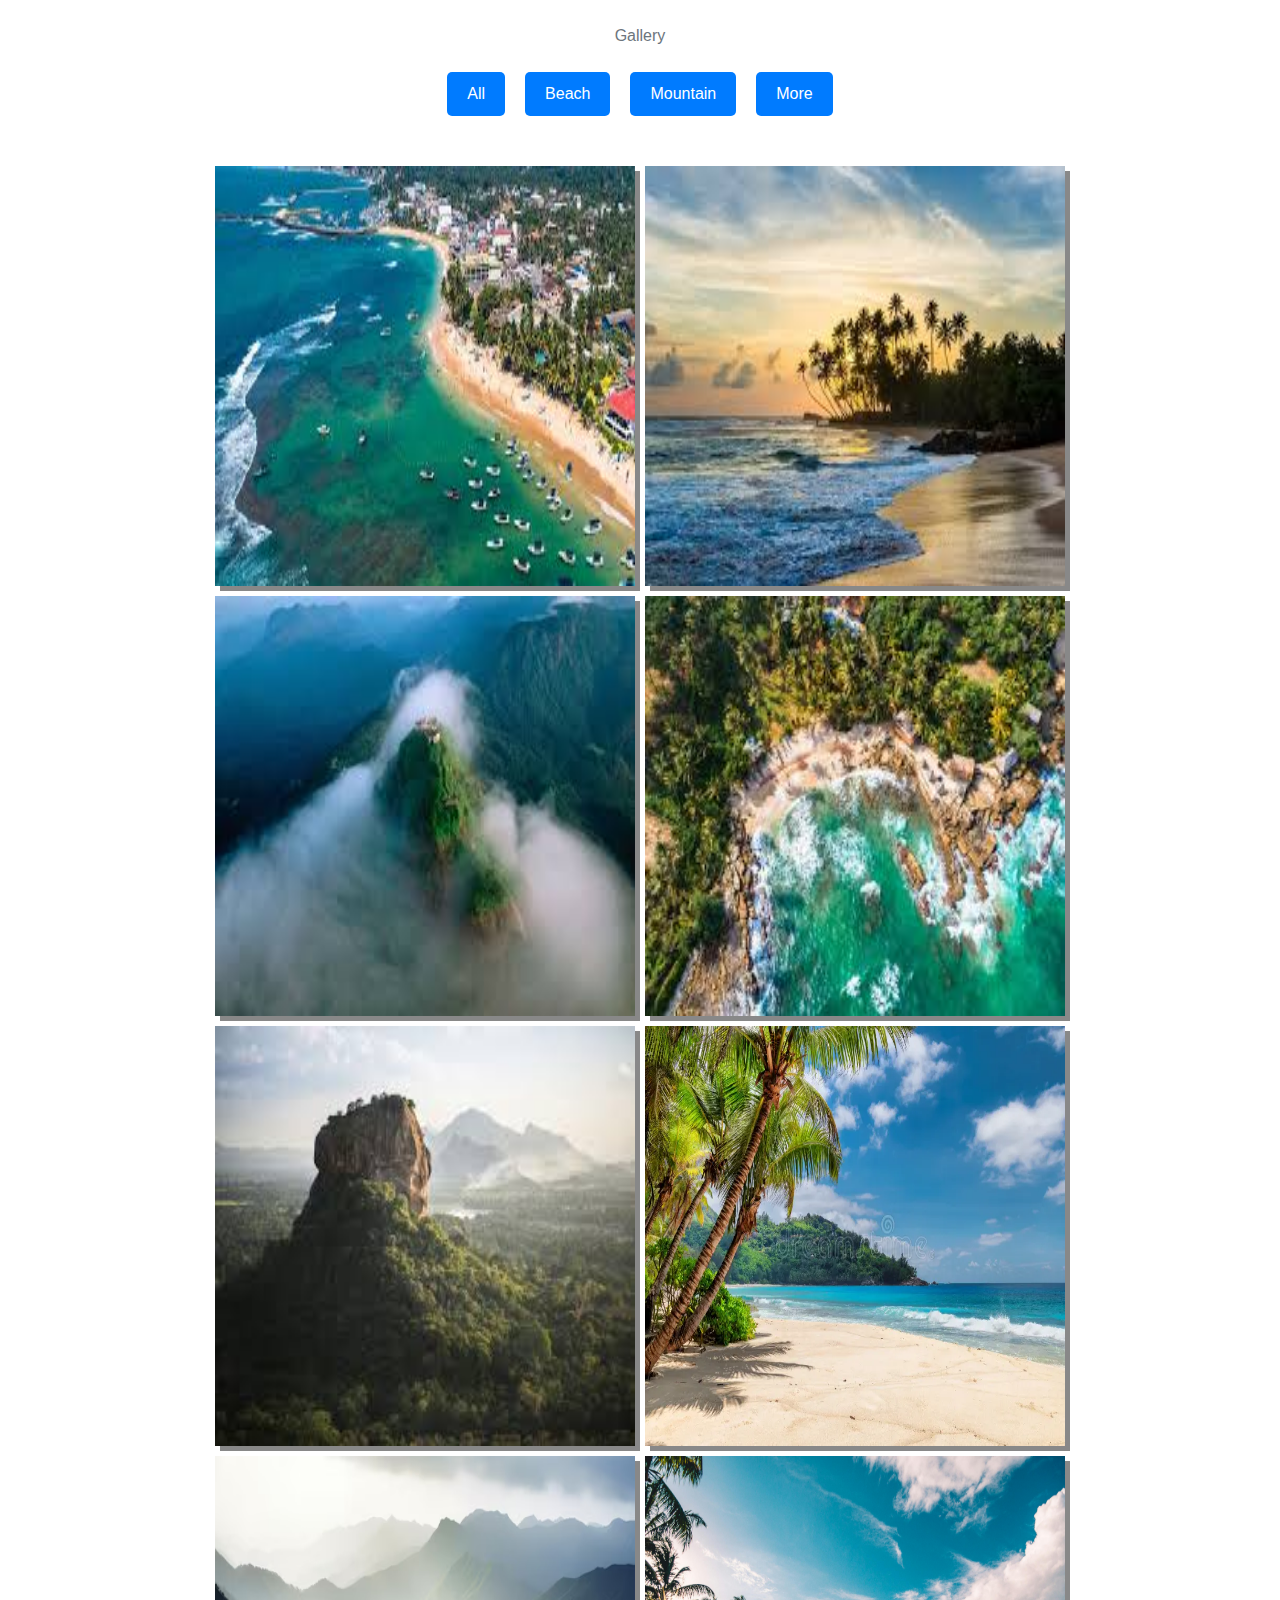
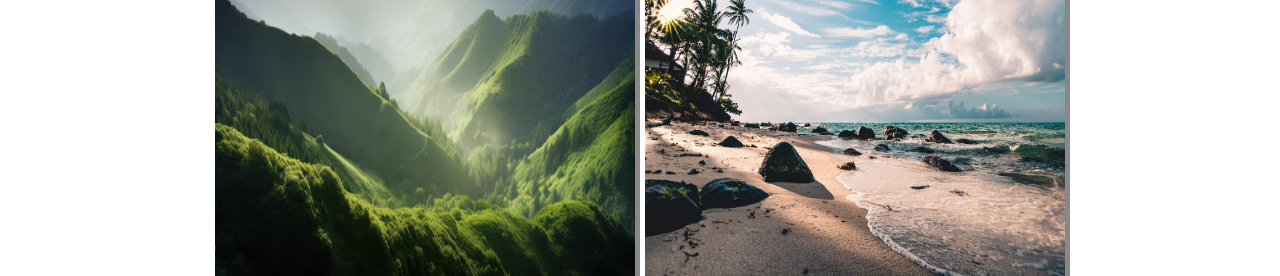
<file: galary.html>
<!DOCTYPE html>
<html lang="en">
<head>
  <meta charset="UTF-8" />
  <meta name="viewport" content="width=device-width, initial-scale=1.0"/>
  <title>Gallery</title>
  <link rel="stylesheet" href="https://cdn.jsdelivr.net/npm/bootstrap@4.3.1/dist/css/bootstrap.min.css"/>
  <style>
    .imgbox {
      display: flex;
      flex-wrap: wrap;
      justify-content: center;
      gap: 10px;
      margin: 0 100px;
      margin-top: 50px;
    }
    .box {
      height: 420px;
      width: 420px;
      font-size: 40px;
      box-shadow: 5px 5px #888888;
    }
    .btn1 {
      margin: 0 10px;
      padding: 10px 20px;
      background-color: #007bff;
      color: white;
      border: none;
      border-radius: 5px;
      cursor: pointer;
    }
    .btn1:hover {
      background-color: #0056b3;
    }
  </style>
</head>
<body>

  <div class="sec4" id="port">
    <p class="text-secondary text-center mt-4">Gallery</p>
    <div class="d-flex justify-content-center mt-4" id="button">
      <button class="btn1" onclick="filterImages('all')">All</button>
      <button class="btn1" onclick="filterImages('beach')">Beach</button>
      <button class="btn1" onclick="filterImages('mountain')">Mountain</button>
      <button class="btn1" onclick="more()">More</button>
    </div>

    <div class="imgbox" id="product">
      <div class="image" data-type="beach"><img src="./Assets/image/beach5.jpeg" class="box"></div>
      <div class="image" data-type="beach"><img src="./Assets/image/beach6.jpeg" class="box"></div>
      <div class="image" data-type="mountain"><img src="./Assets/image/moun4.jpeg" class="box"></div>
      <div class="image" data-type="beach"><img src="./Assets/image/beach7.jpeg" class="box"></div>
      <div class="image" data-type="mountain"><img src="./Assets/image/moun2.jpeg" class="box"></div>
      <div class="image" data-type="beach"><img src="./Assets/image/beach.webp" class="box"></div>
      <div class="image" data-type="mountain"><img src="./Assets/image/mounton.avif" class="box"></div>
      <div class="image" data-type="beach"><img src="./Assets/image/beacg8.jpg" class="box"></div>
    </div>
  </div>

  <script>
    function filterImages(type) {
      const images = document.querySelectorAll('.image');

      images.forEach(img => {
        const imgType = img.getAttribute('data-type');
        
        if (type === 'all' || imgType === type) {
          img.style.display = 'block';
        } else {
          img.style.display = 'none';
        }
      });
    }

    function more(){
      window.alert("Comming soon");
    }
  </script>

</body>
</html>
</file>
